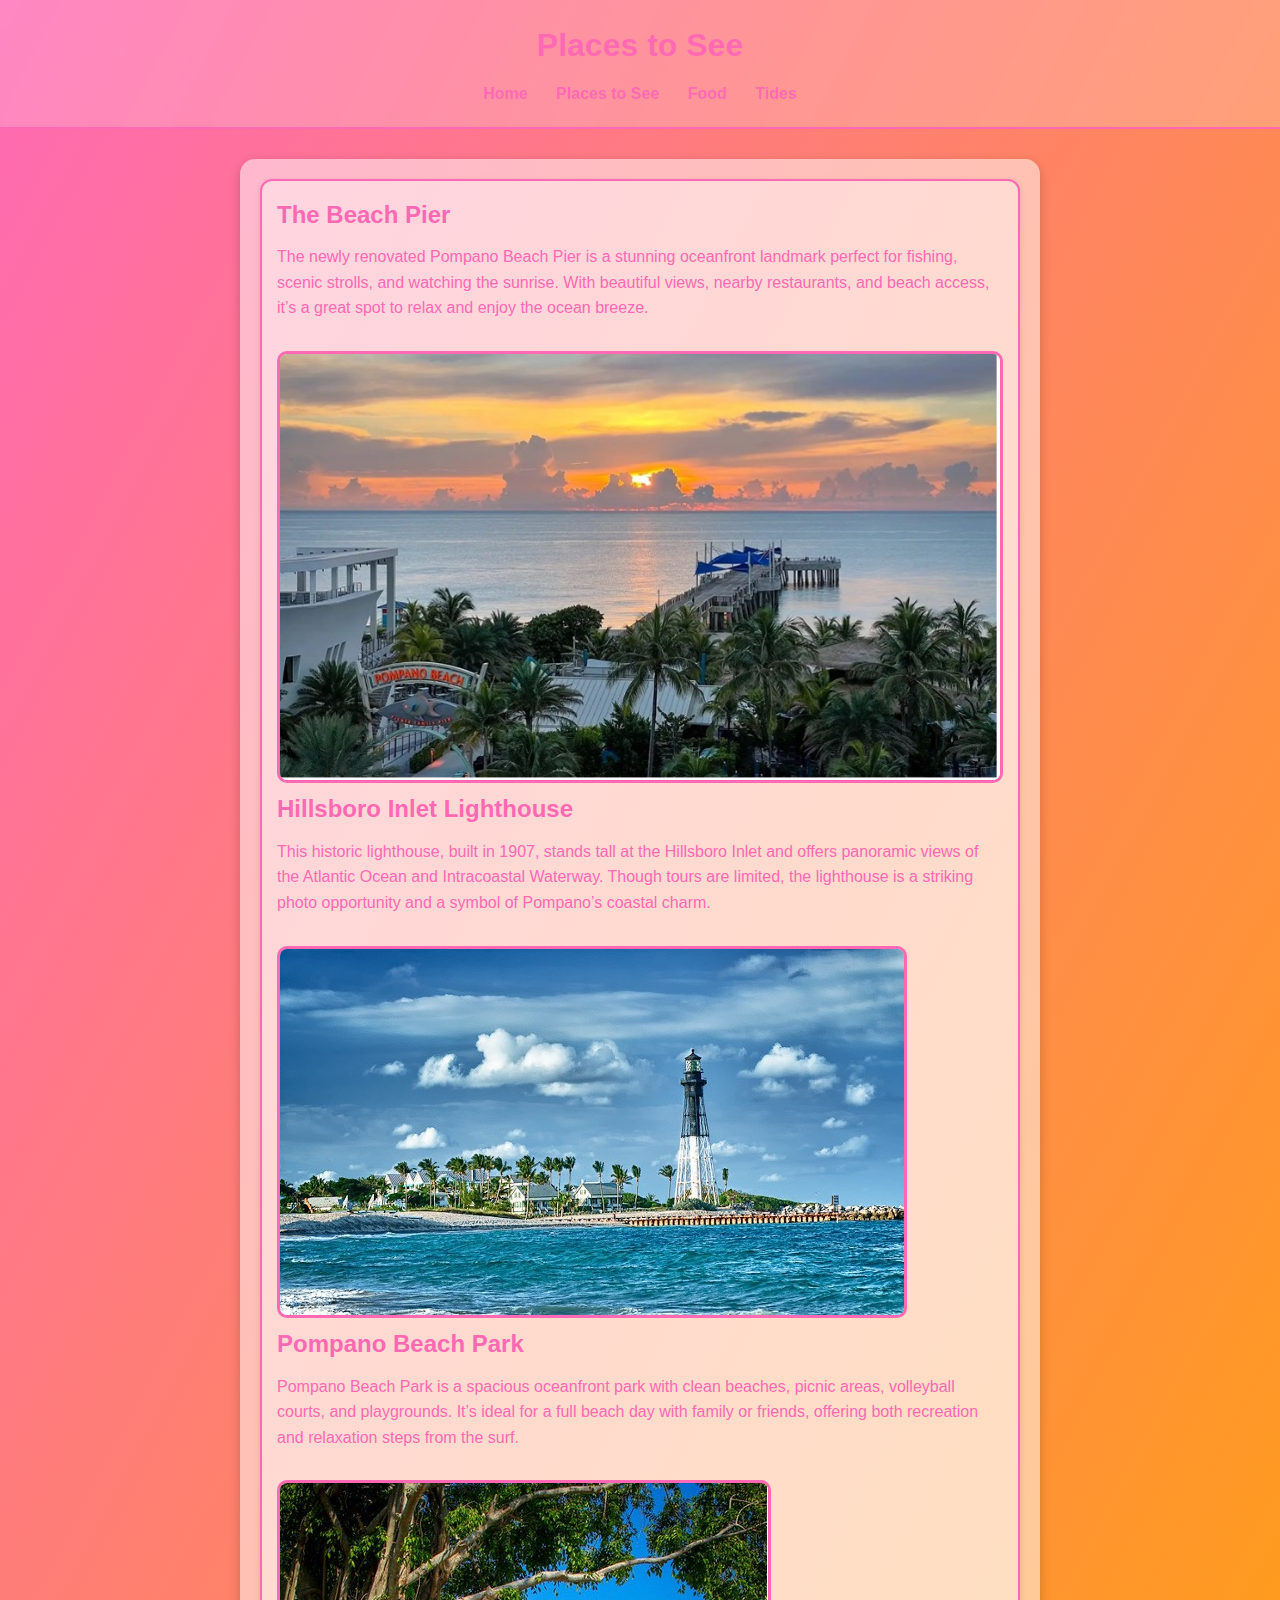
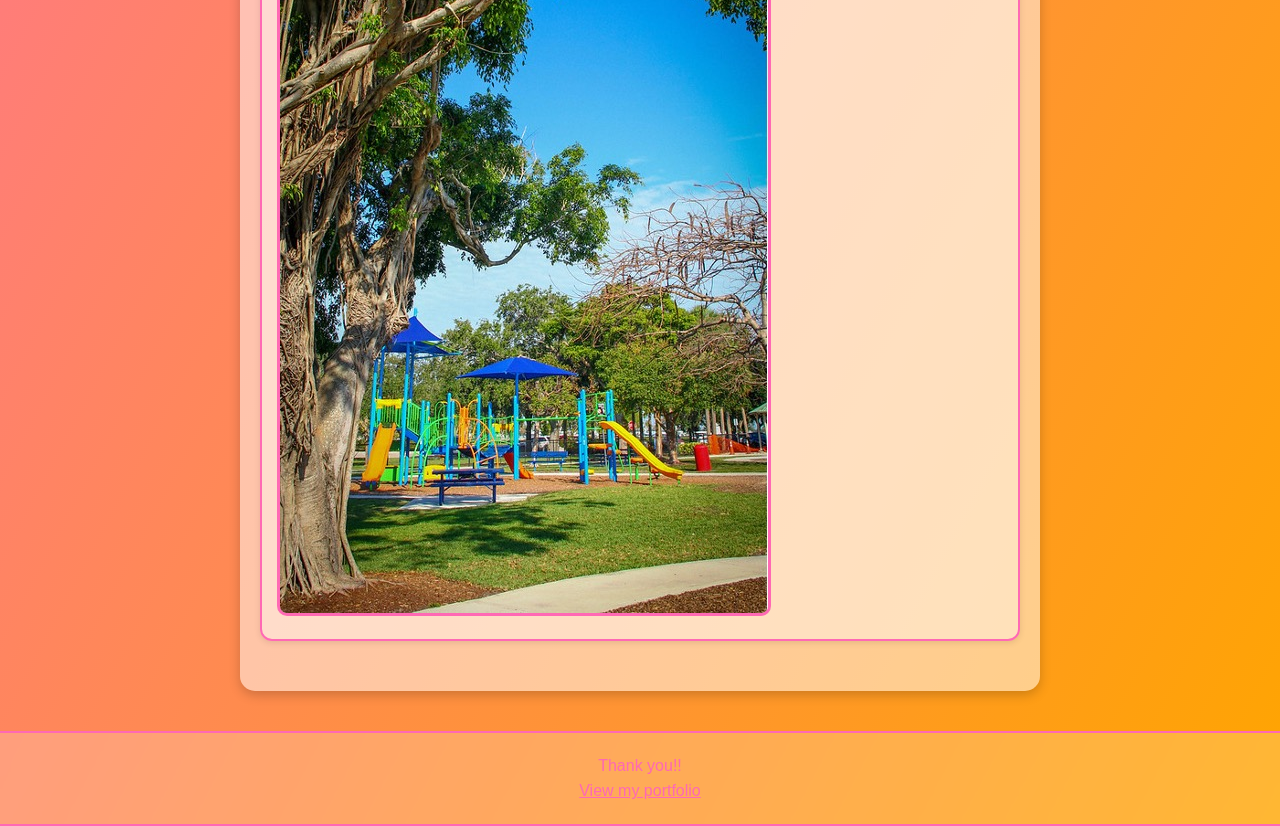
<file: nature.html>
<!DOCTYPE html>
<html lang="en">
<head>
  <meta charset="UTF-8" />
  <meta name="viewport" content="width=device-width, initial-scale=1.0" />
  <title>Places to See - Pompano Beach Getaway</title>
  <link rel="stylesheet" href="style.css" />
</head>
<body>
  <header>
    <h1>Places to See</h1>
    <nav>
      <ul>
        <li><a href="index.html">Home</a></li>
        <li><a href="nature.html">Places to See</a></li>
        <li><a href="town-food.html">Food</a></li>
        <li><a href="Tides.html">Tides</a></li>
      </ul>
    </nav>
  </header>

  <main>
    <section>
      <h2>The Beach Pier</h2>
      <p>The newly renovated Pompano Beach Pier is a stunning oceanfront landmark perfect for fishing, scenic strolls, and watching the sunrise. With beautiful views, nearby restaurants, and beach access, it’s a great spot to relax and enjoy the ocean breeze.</p>
      <img src="beachpier.jpg" alt="Pompano Beach Pier" />

      <h2>Hillsboro Inlet Lighthouse</h2>
      <p>This historic lighthouse, built in 1907, stands tall at the Hillsboro Inlet and offers panoramic views of the Atlantic Ocean and Intracoastal Waterway. Though tours are limited, the lighthouse is a striking photo opportunity and a symbol of Pompano’s coastal charm.</p>
      <img src="Lighthouse.jpg" alt="Hillsboro Inlet Lighthouse" />

      <h2>Pompano Beach Park</h2>
      <p>Pompano Beach Park is a spacious oceanfront park with clean beaches, picnic areas, volleyball courts, and playgrounds. It’s ideal for a full beach day with family or friends, offering both recreation and relaxation steps from the surf.</p>
      <img src="pompanobeachpark.jpg" alt="Pompano Beach Park" />
    </section>
  </main>

  <footer>
  <p>Thank you!!</p>
  <p><a href="https://belladougherty.github.io/Portfolio-/" target="_blank">View my portfolio</a></p>
</footer>

  </footer>
</body>
</html>
</file>
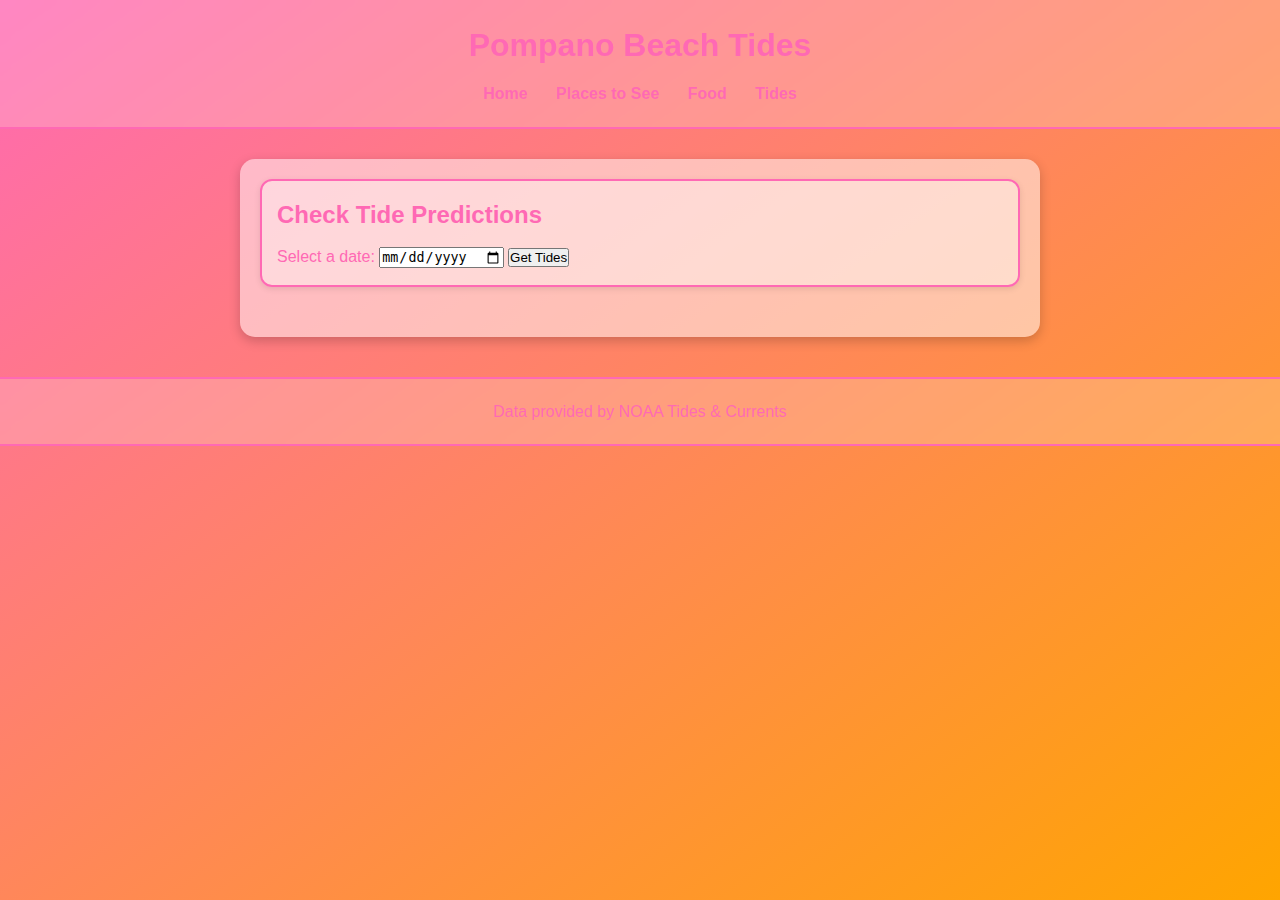
<file: Tides.html>
<!DOCTYPE html>
<html lang="en">
<head>
  <meta charset="UTF-8" />
  <meta name="viewport" content="width=device-width, initial-scale=1" />
  <title>Pompano Beach Tide Predictions</title>
  <link rel="stylesheet" href="style.css" />
  <style>
    #tideResults ul {
      list-style-type: none;
      padding-left: 0;
    }
    #tideResults li {
      margin-bottom: 8px;
    }
  </style>
</head>
<body>
  <header>
    <h1>Pompano Beach Tides</h1>
    <nav>
      <ul>
        <li><a href="index.html">Home</a></li>
        <li><a href="nature.html">Places to See</a></li>
        <li><a href="town-food.html">Food</a></li>
        <li><a href="tides.html">Tides</a></li>
      </ul>
    </nav>
  </header>

  <main>
    <section>
      <h2>Check Tide Predictions</h2>
      <label for="tideDate">Select a date:</label>
      <input type="date" id="tideDate" />
      <button onclick="getTides()">Get Tides</button>
      <div id="tideResults"></div>
    </section>
  </main>

  <footer>
    <p>Data provided by NOAA Tides & Currents</p>
  </footer>

  <script>
    async function getTides() {
      const dateInput = document.getElementById("tideDate");
      const resultDiv = document.getElementById("tideResults");
      const selectedDate = dateInput.value;

      if (!selectedDate) {
        resultDiv.innerHTML = "<p>Please select a date.</p>";
        return;
      }

      const stationId = "8722956"; // Pompano Beach
      const apiUrl = `https://api.tidesandcurrents.noaa.gov/api/prod/datagetter?date=${selectedDate}&station=${stationId}&product=predictions&datum=MLLW&units=english&time_zone=lst_ldt&format=json&interval=hilo`;

      resultDiv.innerHTML = "<p>Loading tide data...</p>";

      try {
        const response = await fetch(apiUrl);
        const data = await response.json();

        if (!data.predictions || data.predictions.length === 0) {
          resultDiv.innerHTML = "<p>No tide data available for this date.</p>";
          return;
        }

        let output = `<h3>Tide Predictions for ${selectedDate}</h3><ul>`;
        data.predictions.forEach(pred => {
          output += `<li><strong>${pred.type}</strong> tide at ${pred.t} — ${pred.v} ft</li>`;
        });
        output += "</ul>";

        resultDiv.innerHTML = output;
      } catch (error) {
        resultDiv.innerHTML = "<p>Error retrieving tide data. Try again later.</p>";
        console.error(error);
      }
    }
  </script>
</body>
</html>


  <script>
    async function getTideTimes() {
      const date = document.getElementById("tideDate").value;
      const resultsDiv = document.getElementById("tideResults");

      if (!date) {
        resultsDiv.innerHTML = "Please select a date.";
        return;
      }

      resultsDiv.innerHTML = "Loading tide data...";

      try {
        // Example: NOAA Tides API - Replace with actual values
        const stationId = "8722670"; // Pompano Beach nearby NOAA station (Fort Lauderdale)
        const response = await fetch(`https://api.tidesandcurrents.noaa.gov/api/prod/datagetter?date=${date}&station=${stationId}&product=predictions&datum=MLLW&units=english&time_zone=lst_ldt&format=json&interval=hilo`);
        const data = await response.json();

        if (!data.predictions) {
          resultsDiv.innerHTML = "No tide data found for that date.";
          return;
        }

        let html = "<h3>High and Low Tides</h3><ul>";
        data.predictions.forEach(pred => {
          html += `<li>${pred.t} — <strong>${pred.type}</strong> tide at ${pred.v} ft</li>`;
        });
        html += "</ul>";
        resultsDiv.innerHTML = html;
      } catch (err) {
        resultsDiv.innerHTML = "Error fetching tide data. Try again later.";
        console.error(err);
      }
    }
  </script>
</body>
</html>
</file>
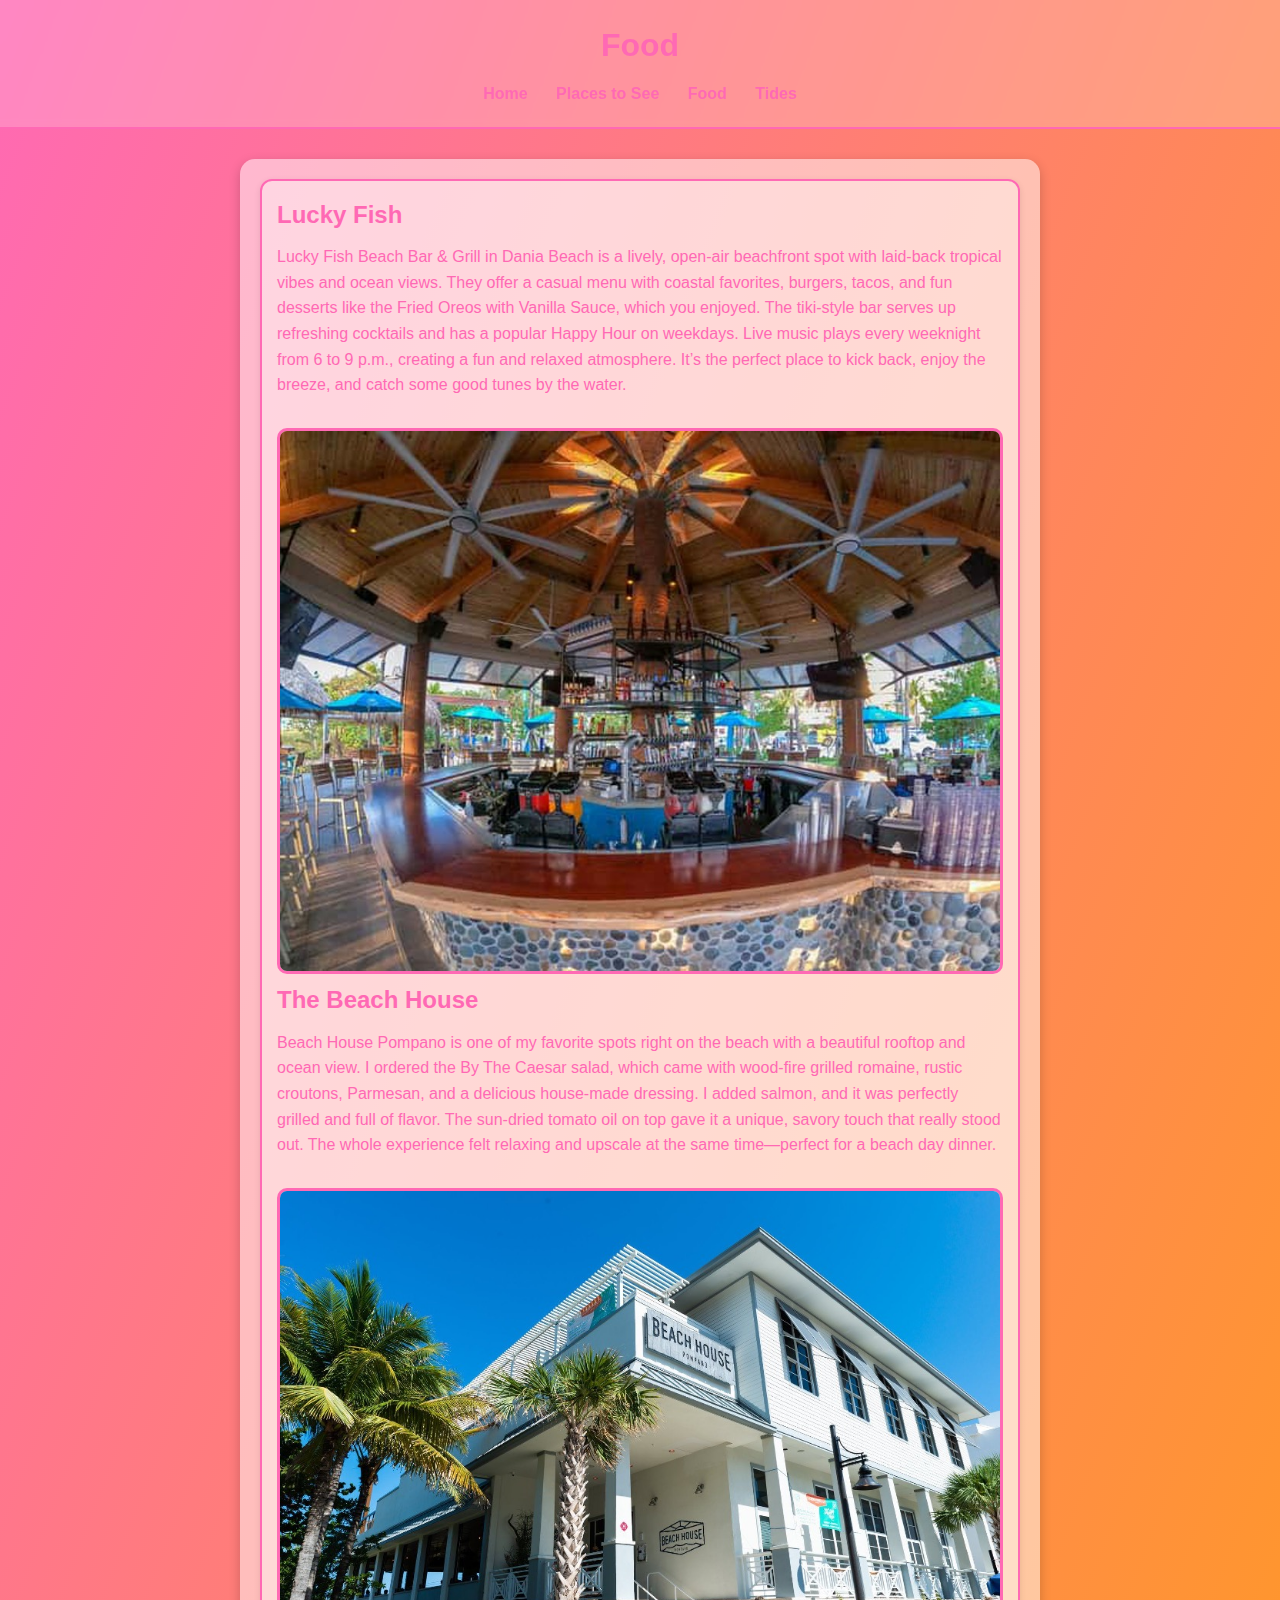
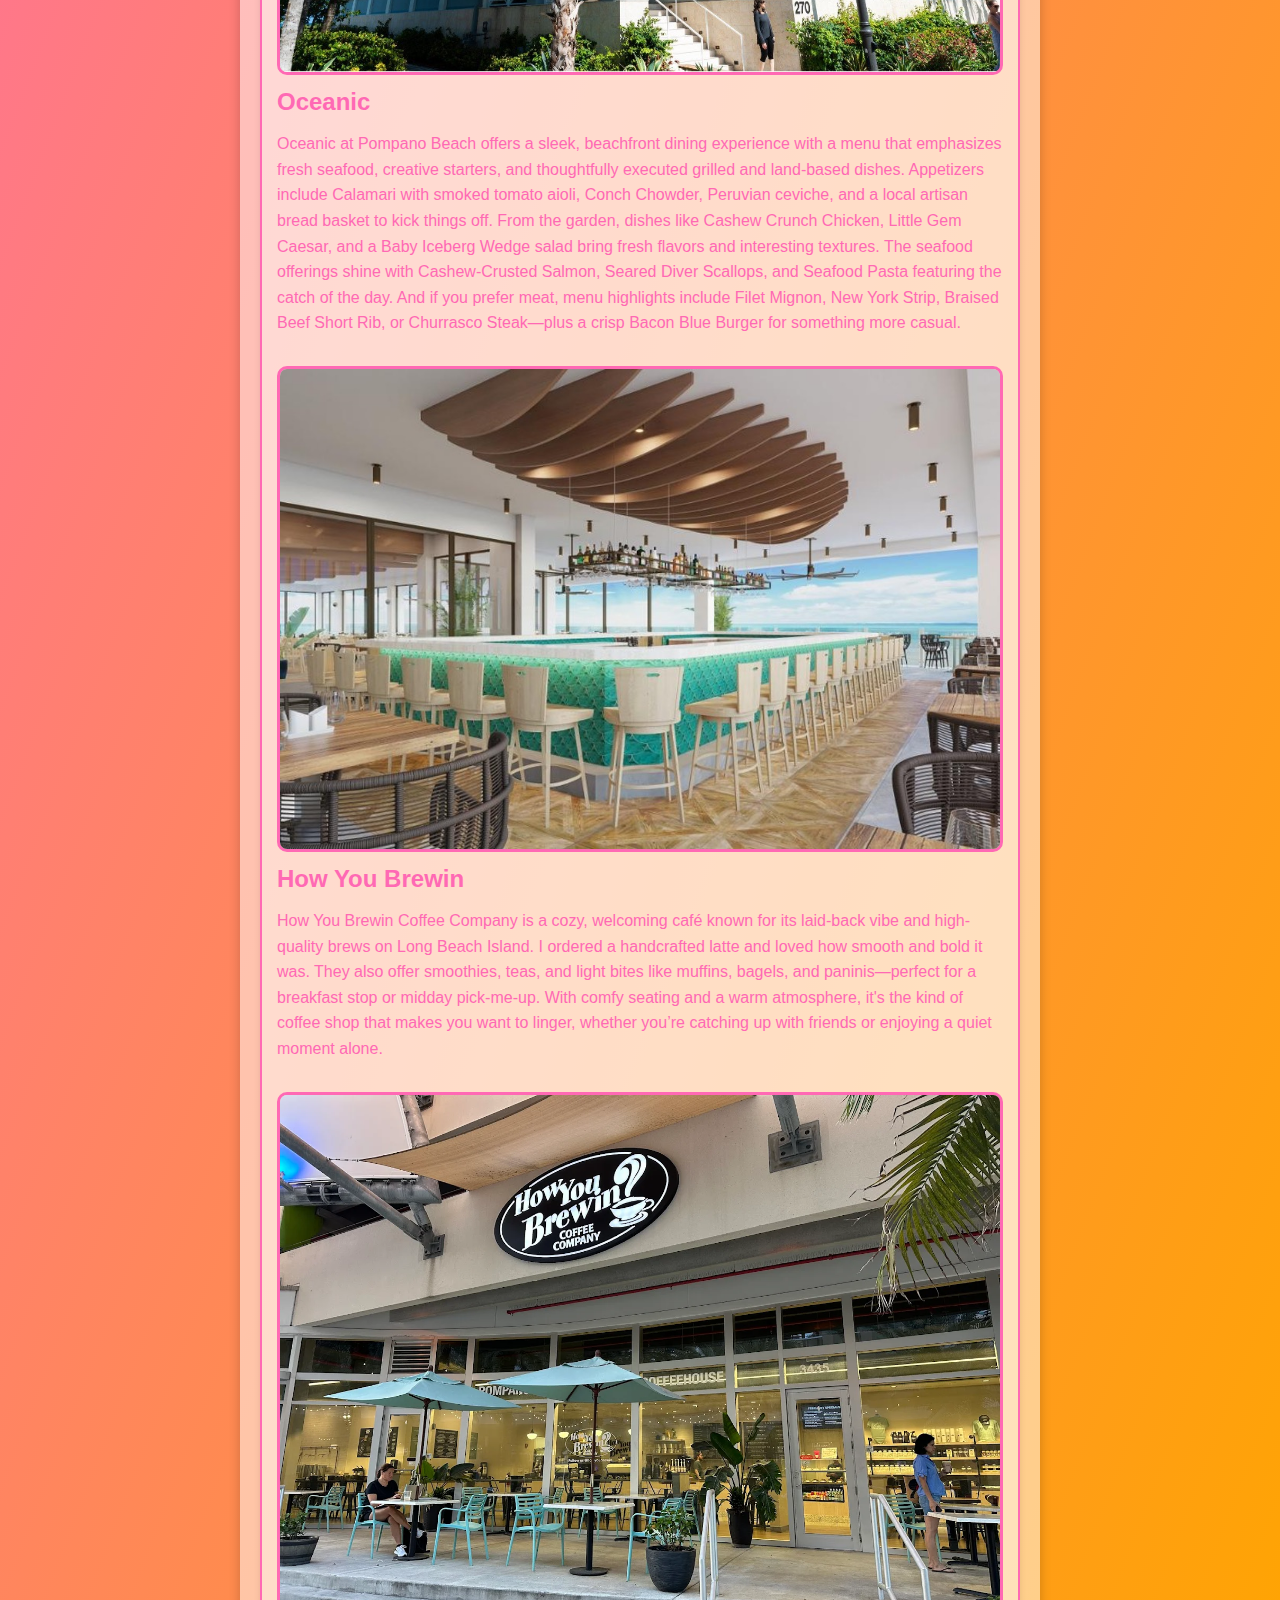
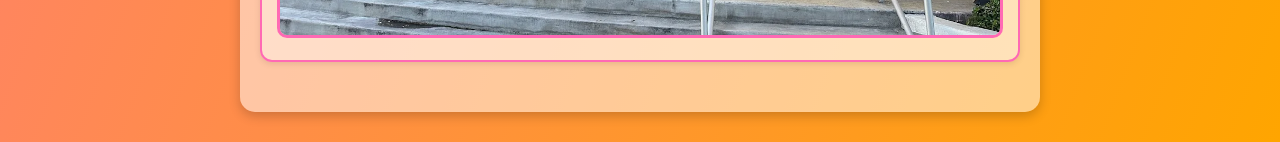
<file: town-food.html>
<!DOCTYPE html>
<html lang="en">
<head>
  <meta charset="UTF-8" />
  <meta name="viewport" content="width=device-width, initial-scale=1.0" />
  <title>Food - Pompano Beach Getaway</title>
  <link rel="stylesheet" href="style.css" />
</head>
<body>
  <header>
    <h1>Food</h1>
    <nav>
      <ul>
        <li><a href="index.html">Home</a></li>
        <li><a href="nature.html">Places to See</a></li>
        <li><a href="town-food.html">Food</a></li>
        <li><a href="Tides.html">Tides</a></li>
      </ul>
    </nav>
  </header>

  <main>
  <section>
    <h2>Lucky Fish</h2>
    <p>Lucky Fish Beach Bar & Grill in Dania Beach is a lively, open-air beachfront spot with laid-back tropical vibes and ocean views. They offer a casual menu with coastal favorites, burgers, tacos, and fun desserts like the Fried Oreos with Vanilla Sauce, which you enjoyed. The tiki-style bar serves up refreshing cocktails and has a popular Happy Hour on weekdays. Live music plays every weeknight from 6 to 9 p.m., creating a fun and relaxed atmosphere. It’s the perfect place to kick back, enjoy the breeze, and catch some good tunes by the water.</p>
    <img src="Luckyfish.jpg" alt="Lucky Fish Restaurant" />

    <h2>The Beach House</h2>
    <p>Beach House Pompano is one of my favorite spots right on the beach with a beautiful rooftop and ocean view. I ordered the By The Caesar salad, which came with wood-fire grilled romaine, rustic croutons, Parmesan, and a delicious house-made dressing. I added salmon, and it was perfectly grilled and full of flavor. The sun-dried tomato oil on top gave it a unique, savory touch that really stood out. The whole experience felt relaxing and upscale at the same time—perfect for a beach day dinner.</p>
    <img src="thebeachhouse.jpg" alt="The Beach House Restaurant" />

    <h2>Oceanic</h2>
    <p>Oceanic at Pompano Beach offers a sleek, beachfront dining experience with a menu that emphasizes fresh seafood, creative starters, and thoughtfully executed grilled and land-based dishes. Appetizers include Calamari with smoked tomato aioli, Conch Chowder, Peruvian ceviche, and a local artisan bread basket to kick things off. From the garden, dishes like Cashew Crunch Chicken, Little Gem Caesar, and a Baby Iceberg Wedge salad bring fresh flavors and interesting textures. The seafood offerings shine with Cashew-Crusted Salmon, Seared Diver Scallops, and Seafood Pasta featuring the catch of the day. And if you prefer meat, menu highlights include Filet Mignon, New York Strip, Braised Beef Short Rib, or Churrasco Steak—plus a crisp Bacon Blue Burger for something more casual.</p>
    <img src="oceanic.jpg" alt="Oceanic Restaurant" />

    <h2>How You Brewin</h2>
    <p>How You Brewin Coffee Company is a cozy, welcoming café known for its laid-back vibe and high-quality brews on Long Beach Island. I ordered a handcrafted latte and loved how smooth and bold it was. They also offer smoothies, teas, and light bites like muffins, bagels, and paninis—perfect for a breakfast stop or midday pick-me-up. With comfy seating and a warm atmosphere, it's the kind of coffee shop that makes you want to linger, whether you’re catching up with friends or enjoying a quiet moment alone.</p>
    <img src="howyoubrewin.jpg" alt="How You Brewin Coffee Shop" />
  </section>
</main>
</file>
<file: style.css>
/* Reset and base styles */
* {
  margin: 0;
  padding: 0;
  box-sizing: border-box;
}

body {
  font-family: Arial, sans-serif;
  line-height: 1.6;
  min-height: 100vh;
  background: linear-gradient(to bottom right, hotpink, orange);
  color: hotpink;
}

/* Header and Footer */
header, footer {
  background-color: rgba(255, 255, 255, 0.2);
  padding: 20px;
  text-align: center;
  backdrop-filter: blur(5px);
  border-bottom: 2px solid hotpink;
}

footer {
  border-top: 2px solid hotpink;
  margin-top: 40px;
}

header h1 {
  font-size: 2em;
}

/* Navigation Styles */
nav ul {
  list-style-type: none;
  margin-top: 10px;
}

nav ul li {
  display: inline;
  margin: 0 12px;
}

nav ul li a {
  color: hotpink;
  text-decoration: none;
  font-weight: bold;
}

nav ul li a:hover {
  text-decoration: underline;
}

/* Main Content */
main {
  max-width: 800px;
  margin: 30px auto;
  padding: 20px;
  background-color: rgba(255, 255, 255, 0.5);
  border-radius: 15px;
  box-shadow: 0 4px 12px rgba(0, 0, 0, 0.2);
}

/* Sections */
section {
  margin-bottom: 30px;
  padding: 15px;
  background-color: rgba(255, 255, 255, 0.4);
  border: 2px solid hotpink;
  border-radius: 12px;
  box-shadow: 0 2px 6px rgba(0, 0, 0, 0.1);
}

section h2 {
  margin-bottom: 10px;
  font-size: 1.5em;
}

section p {
  margin-bottom: 15px;
}

section ul {
  list-style-type: none;
  padding-left: 0;
}

section ul li {
  margin-bottom: 10px;
  padding-left: 1em;
  position: relative;
}

section ul li::before {
  content: "🌸 ";
  position: absolute;
  left: 0;
}

/* Images */
img {
  max-width: 100%;
  height: auto;
  border: 3px solid hotpink;
  border-radius: 10px;
  margin-top: 15px;
}

/* Footer links */
footer a {
  color: hotpink;
  text-decoration: underline;
}

footer a:hover {
  opacity: 0.8;
}

/* Dolphin Animation */
.dolphin {
  position: fixed;
  bottom: 5%;
  left: -150px;
  width: 150px;
  height: auto;
  background-color: rgba(255, 255, 255, 0.5);
  animation: swim 15s linear infinite;
  z-index: 9999;
  opacity: 0.9;
}

@keyframes swim {
  0% {
    transform: translateX(-200px) rotate(0deg);
  }
  50% {
    transform: translateX(100vw) rotate(10deg);
  }
  100% {
    transform: translateX(-200px) rotate(0deg);
  }
}
</file>
